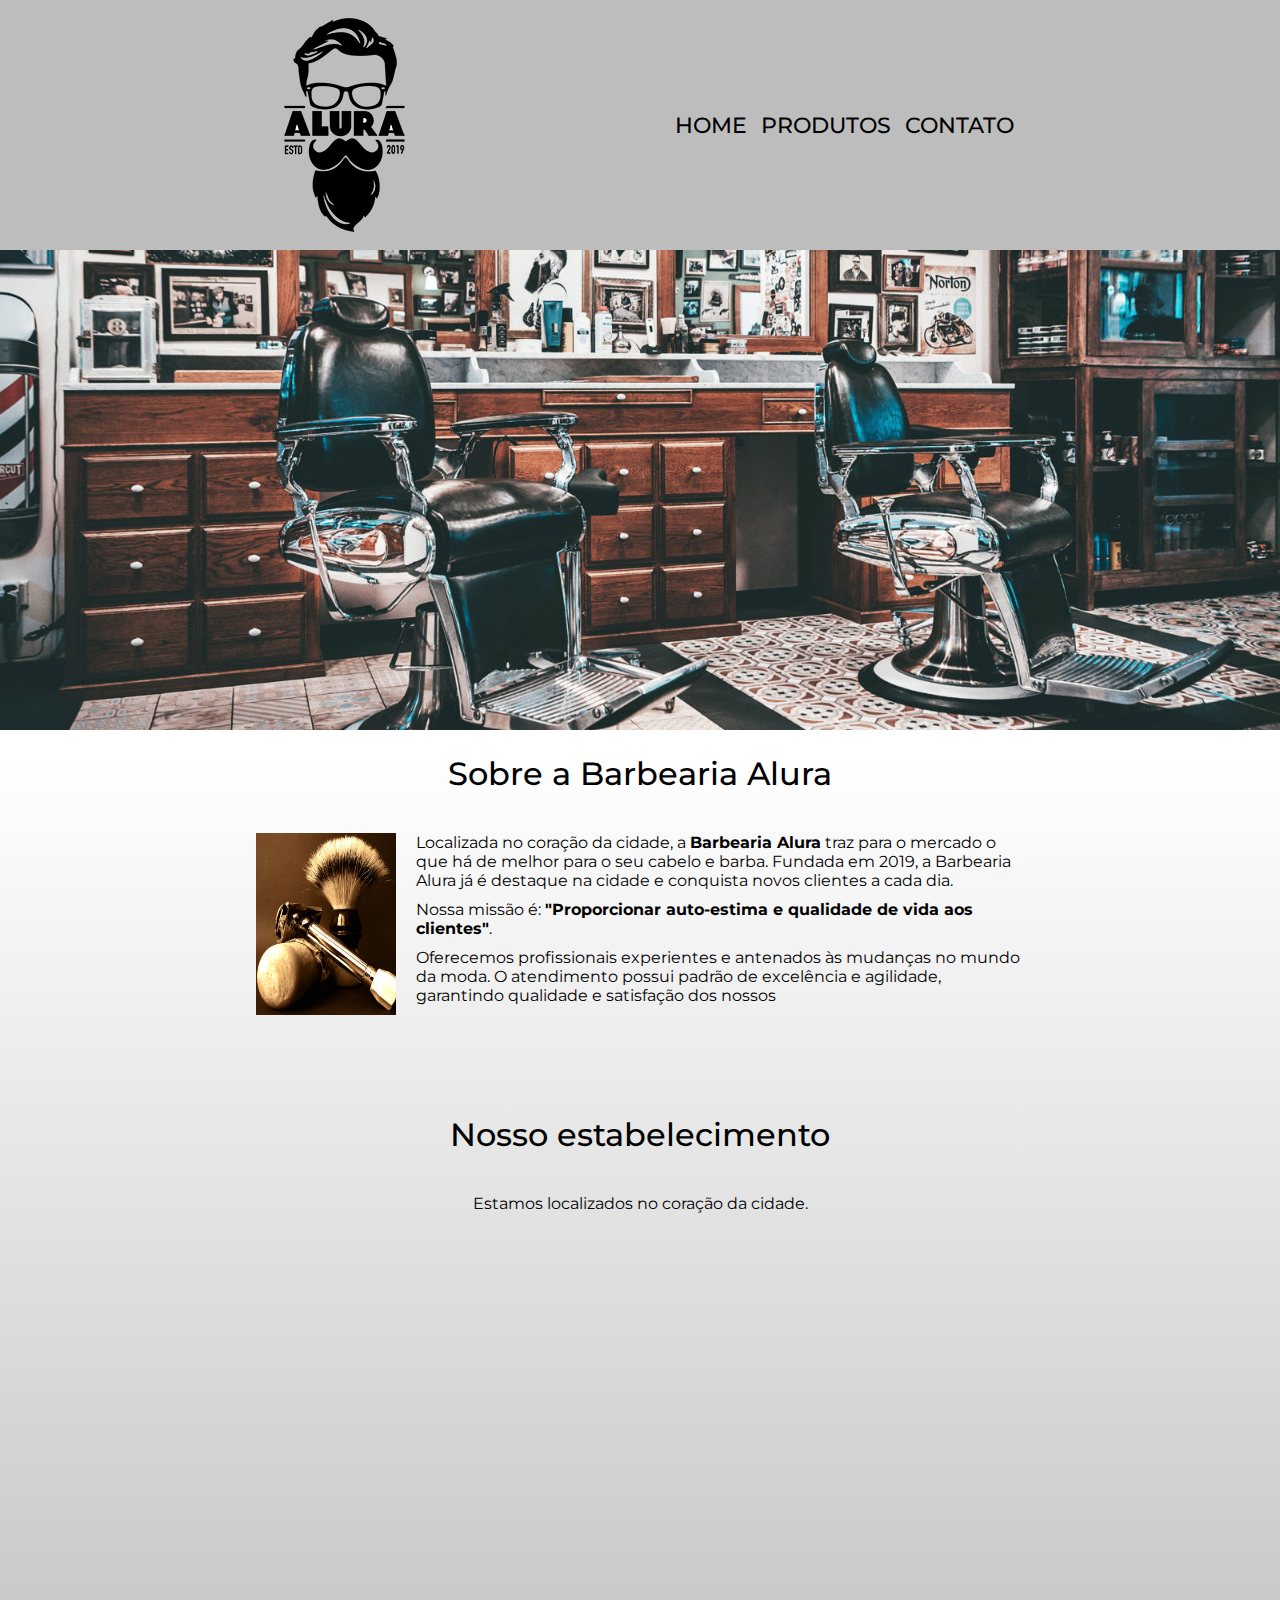
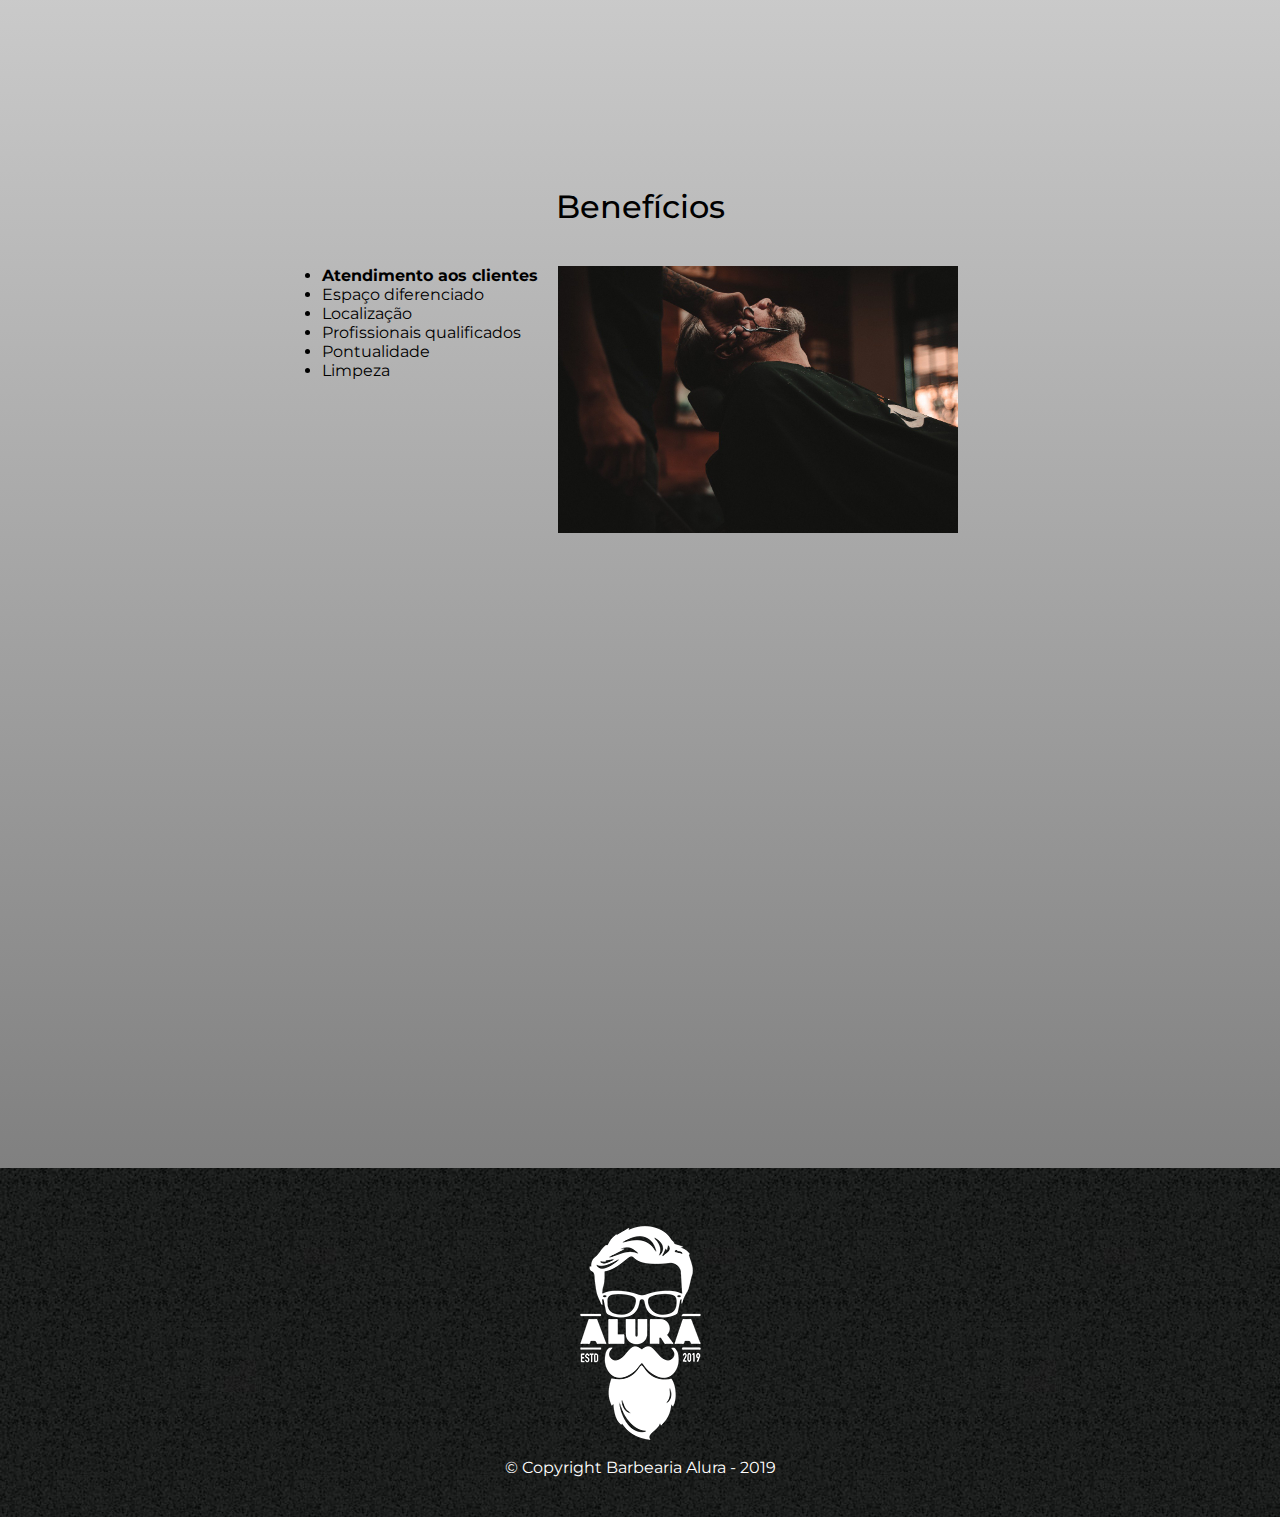
<file: barbearia alura wallace/index.html>
<!DOCTYPE html>
<html lang="pt-BR">
<head>
    <link rel="preconnect" href="https://fonts.googleapis.com">
    <link rel="preconnect" href="https://fonts.gstatic.com" crossorigin>
    <link href="https://fonts.googleapis.com/css2?family=Montserrat:ital,wght@0,100..900;1,100..900&display=swap" rel="stylesheet">
    <meta charset="UTF-8">
    <meta name="viewport" content="width=device-width, initial-scale=1.0">
    <link rel="stylesheet" href="assets/style.css">
    <link rel="icon" href="Imagens/logo.png">
    <title>Barbearia Alura </title>
</head>
<body>
    <header>
        <div class="cabecalio">
            <img src="assets/Imagens/logo.png" alt="logo da barbearia alura">
            <div class="links">
                <a href="index.html">home</a>
                <a href="produtos.html">produtos</a>
                <a href="contatos.html">contato</a>
            </div>
        </div>
    </header>
    <img src="assets/Imagens/banner-1600x600.jpg" alt="Imagen ilustrando barbearia" class="banner">
    <main>
        <div class="conteudoPrincipal">
            <h1>Sobre a Barbearia Alura</h1>
        
            <div class="sobreBarbearia">
                <img src="assets/Imagens/utensilios.jpg" alt="utensilios de barbeiro">
                <div class="textosSobre">
                    <p> Localizada no coração da cidade, a <strong>Barbearia Alura</strong> traz para o mercado o que há de melhor para o seu cabelo e barba. Fundada em 2019, a Barbearia Alura já é destaque na cidade e conquista novos clientes a cada dia.
                    </p>
                    <p>Nossa missão é: <strong>"Proporcionar auto-estima e qualidade de vida aos clientes"</strong>.
                    </p>
                    <p>Oferecemos profissionais experientes e antenados às mudanças no mundo da moda. O atendimento possui padrão de excelência e agilidade, garantindo qualidade e satisfação dos nossos
                    </p>
                </div>
            </div>
            <div class="nossoEstabelecimento">
                <h1>Nosso estabelecimento</h1>
                <P>Estamos localizados no coração da cidade.</P>
                <iframe src="https://www.google.com/maps/embed?pb=!1m18!1m12!1m3!1d7407.373912141529!2d-46.63722909977482!3d-23.588189735563454!2m3!1f0!2f0!3f0!3m2!1i1024!2i768!4f13.1!3m3!1m2!1s0x94ce5a2b2ed7f3a1%3A0xab35da2f5ca62674!2sAlura%20-%20Escola%20Online%20de%20Tecnologia!5e0!3m2!1spt-BR!2sbr!4v1725492523799!5m2!1spt-BR!2sbr"  height="450" style="border:0;" allowfullscreen="" loading="lazy" referrerpolicy="no-referrer-when-downgrade"></iframe>
            </div>
            <div class="beneficios">
                <h1>Benefícios</h1>
               <div class="alinhamentoBeneficios">
                <div class="conteudoBeneficios">
                    <ul>
                        <li><strong>Atendimento aos clientes</strong></li>
                        <li>Espaço diferenciado</li>
                        <li>Localização</li>
                        <li>Profissionais qualificados
                        </li>
                        <li>Pontualidade</li>
                        <li>Limpeza</li>
                    </ul>
                    <img src="assets/Imagens/beneficios.jpg" alt="Barbeiro fazendo barba de um cliente">
                </div>
               </div>



            </div>
            <iframe class="video" width="909" height="511" src="https://www.youtube.com/embed/wcVVXUV0YUY" title="Scissor Cut Short Back and Sides Men&#39;s Haircut" frameborder="0" allow="accelerometer; autoplay; clipboard-write; encrypted-media; gyroscope; picture-in-picture; web-share" referrerpolicy="strict-origin-when-cross-origin" allowfullscreen></iframe>
        </div>
    </main>
    <footer>
        <img src="assets/Imagens/logo-branco.png" alt="Logo branca da barbearia ">
        &copy; Copyright Barbearia Alura - 2019

    </footer>

</body>
</html>
</file>
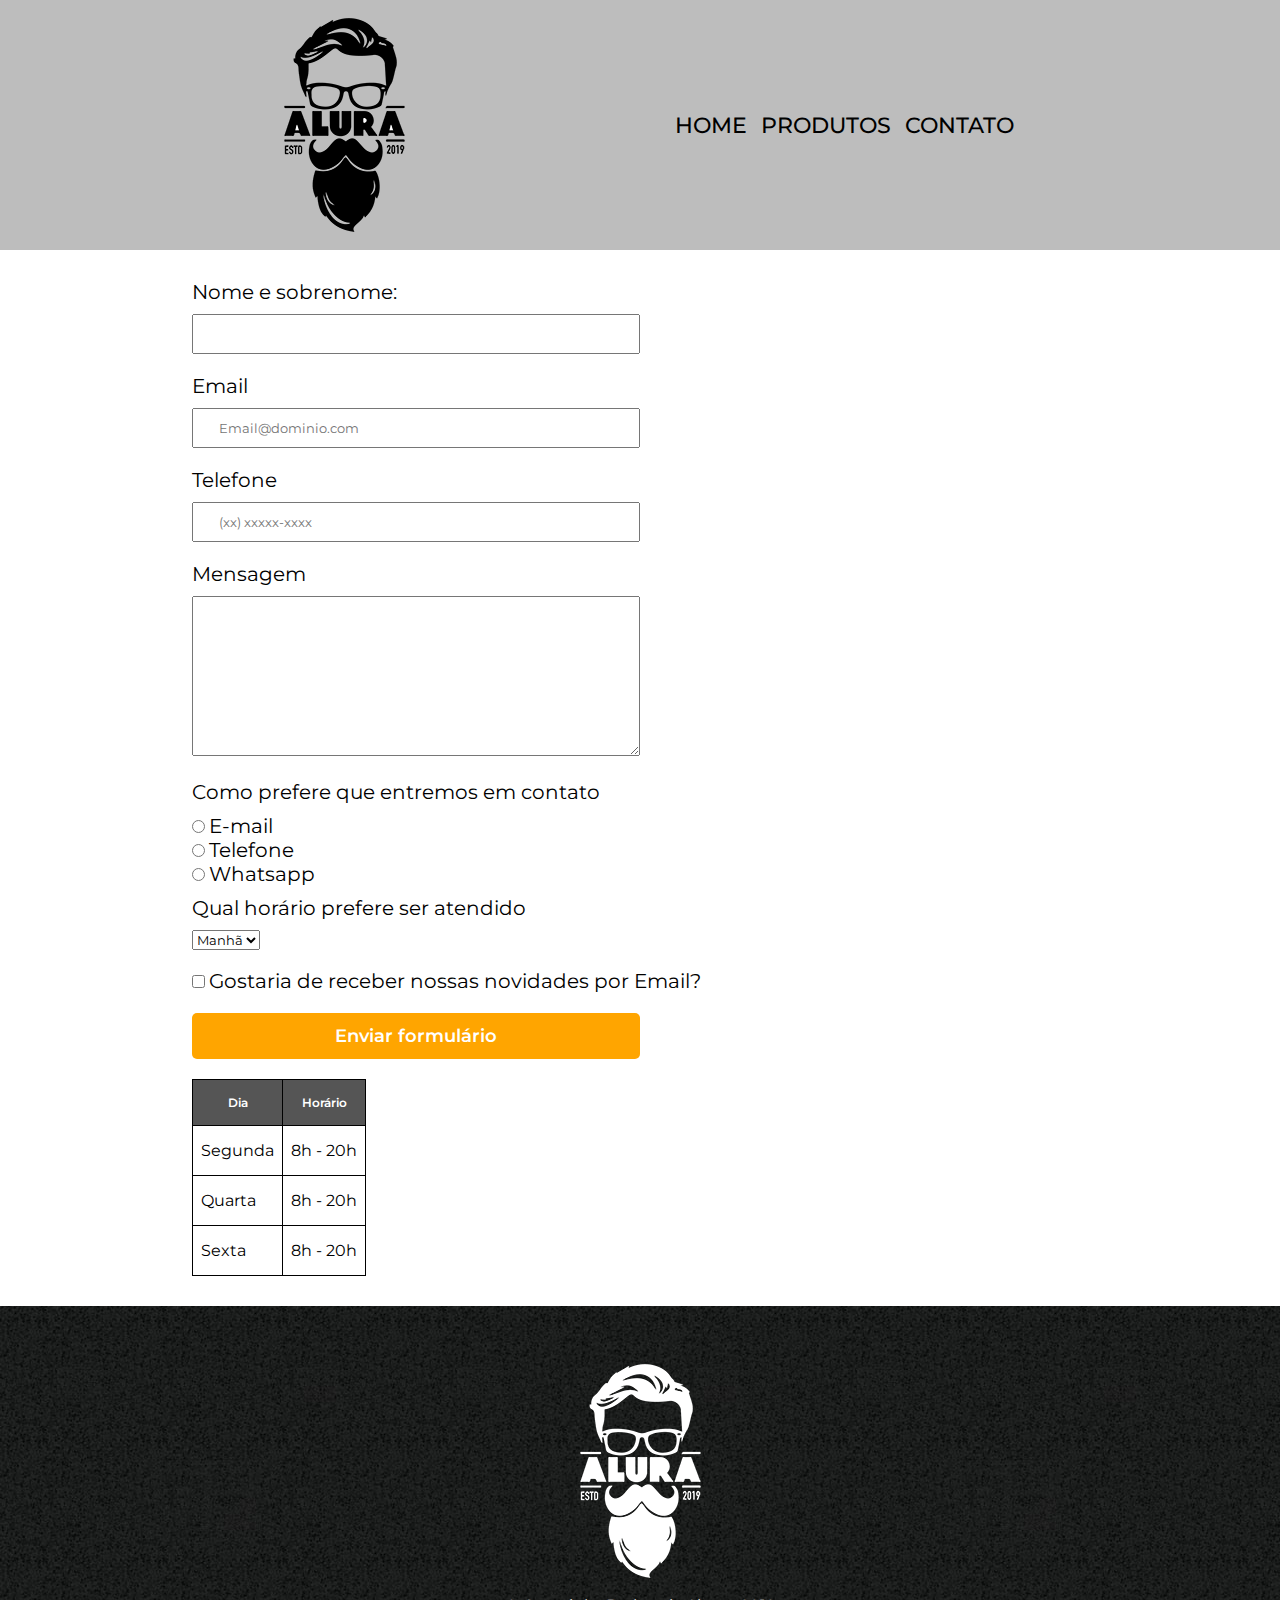
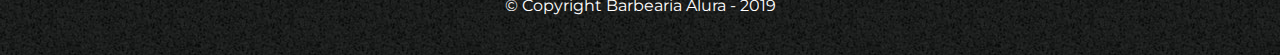
<file: barbearia alura wallace/contatos.html>
<!DOCTYPE html>
<html lang="en">
<head>
    <meta charset="UTF-8">
    <meta name="viewport" content="width=device-width, initial-scale=1.0">
    <link rel="stylesheet" href="assets/contatos.css">
    <link rel="preconnect" href="https://fonts.googleapis.com">
    <link rel="preconnect" href="https://fonts.gstatic.com" crossorigin>
    <link href="https://fonts.googleapis.com/css2?family=Montserrat:ital,wght@0,100..900;1,100..900&display=swap" rel="stylesheet">
    <title>Contatos</title>
</head>
<body>
    <header>
        <div class="cabecalio">
            <img src="assets/Imagens/logo.png" alt="logo da barbearia alura">
            <div class="links">
                <a href="index.html">home</a>
                <a href="produtos.html">produtos</a>
                <a href="contatos.html">contato</a>
            </div>
        </div>
    </header>
    <main>
        <form>
            <h3>Nome e sobrenome: </h3>
             <input class="inputTexto" type="text" required>
            <h3>Email</h3>
             <input class="inputTexto"  type="email" required placeholder="Email@dominio.com">
            <h3>Telefone</h3>
             <input class="inputTexto"  type="text" required placeholder="(xx) xxxxx-xxxx">
            <h3>Mensagem</h3>
                <textarea required ></textarea>
            <h3>Como prefere que entremos em contato</h3>
             <input type="radio" name="email" id="email">
                <span>E-mail</span><br>
             <input type="radio" name="telefone" id="telefone">
                <span>Telefone</span><br>
             <input type="radio" name="Whatsapp" id="Whatsapp">
                <span>Whatsapp</span>
            <h3 class="horario">Qual horário prefere ser atendido</h3>
            <select >
                <option value="manha">Manhã</option>
                <option value="tarde">Tarde</option>
                <option value="noite">noite</option>
            </select><br><br>
             <input type="checkbox">
                <span>Gostaria de receber nossas novidades por Email?</span><br>
             <input type="submit" value="Enviar formulário" class="enviar">
        
        </form>
        <table>
            <thead>
                <tr>
                    <td>Dia</td>
                    <td>Horário</td>
                </tr>
            </thead>
            <tbody>
                <tr>
                    <td>Segunda</td>
                    <td>8h - 20h</td>
                </tr>
                <tr>
                    <td>Quarta</td>
                    <td>8h - 20h</td>
                </tr>
                <tr>
                     <td>Sexta</td>
                     <td>8h - 20h</td>
                </tr>
        </tbody>
        </table>
    </main>
    <footer>
        <img src="assets/Imagens/logo-branco.png" alt="Logo branca da barbearia ">
        &copy; Copyright Barbearia Alura - 2019

    </footer>
</body>
</html>
</file>
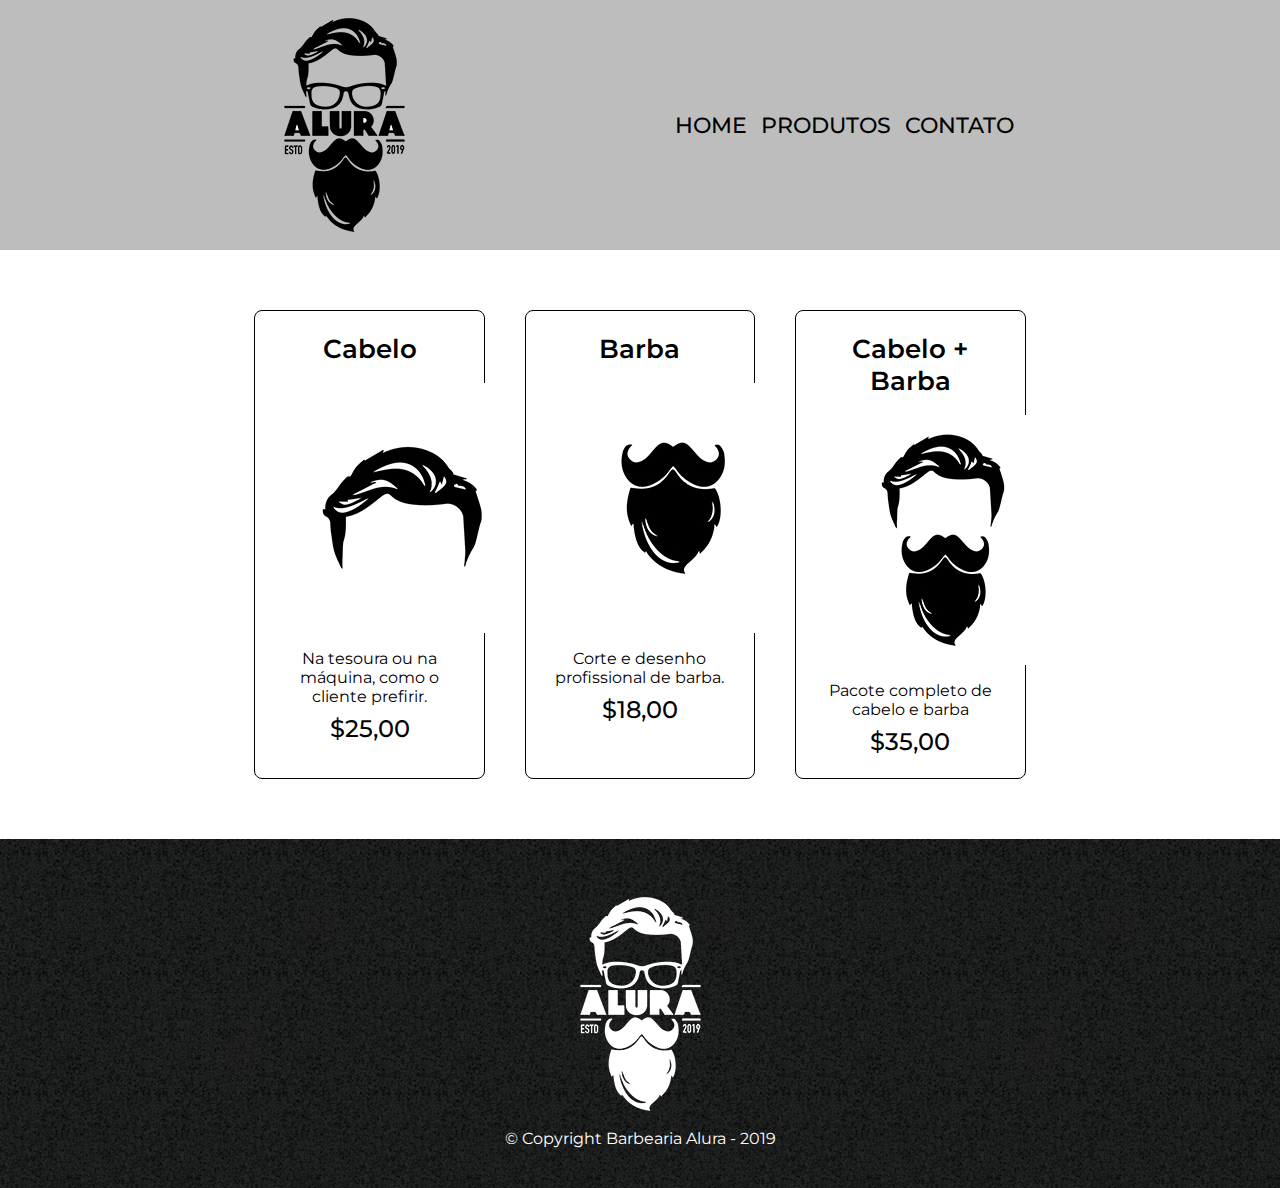
<file: barbearia alura wallace/produtos.html>
<!DOCTYPE html>
<html lang="`pt-BR">
     <head>
        <link rel="preconnect" href="https://fonts.googleapis.com">
        <link rel="preconnect" href="https://fonts.gstatic.com" crossorigin>
        <link href="https://fonts.googleapis.com/css2?family=Montserrat:ital,wght@0,100..900;1,100..900&display=swap" rel="stylesheet">
        <meta charset="UTF-8">
        <meta name="viewport" content="width=device-width, initial-scale=1.0">
        <link rel="stylesheet" href="assets/produtos.css">
        <link rel="icon" href="Imagens/logo.png">
        <title>Barbearia Alura - Produtos </title>
    </head>

<body>
    <header>
        <div class="cabecalio">
            <img src="assets/Imagens/logo.png" alt="logo da barbearia alura">
            <div class="links">
                <a href="index.html">home</a>
                <a href="produtos.html">produtos</a>
                <a href="contatos.html">contato</a>
            </div>
        </div>
    </header>
    <main>
        <div class="produtos">
            <div class="produto">
                <h3>Cabelo</h3> 
                <img src="assets/Imagens/cabelo.jpg" alt="Desenho de cabelo ">
                <p class="descricao">Na tesoura ou na máquina, como o cliente prefirir. </p>
                <p class="preco">$25,00</p>
            </div>
            <div class="produto">
                <h3>Barba</h3> 
                <img src="assets/Imagens/barba.jpg" alt="Desenho de Barba ">
                <p class="descricao">Corte e desenho profissional de barba.</p>
                <p class="preco">$18,00</p>
                
            </div>
            <div class="produto">
                <h3>Cabelo + Barba</h3> 
                <img src="assets/Imagens/cabelo+barba.jpg" alt="Desenho de cabelo e barba">
                <p class="descricao">Pacote completo de cabelo e barba </p>
                <p class="preco">$35,00</p>
            </div>
        </div>

    </main>
    
    <footer>
        <img src="assets/Imagens/logo-branco.png" alt="Logo branca da barbearia ">
        &copy; Copyright Barbearia Alura - 2019

    </footer>
    
</body>
</html>
</file>
<file: barbearia alura wallace/assets/style.css>
*{
    margin: 0;
    padding: 0;
    box-sizing: border-box;
    font-family:"Montserrat", sans-serif; ;
}
header{
    background-color: #BDBDBD;
}
header .cabecalio{
    display: flex;
    align-items: center;
    width:60%;
    margin: 0 auto;
    justify-content: space-between;
}
header .cabecalio .links a{
    text-transform: uppercase;
    color: #000000;
    text-decoration: none;
    font-weight: 500;
    margin-right: 10px;
    font-size: 22px;
}
.cabecalio .links a:hover{
    color: #c78c19;

}
.banner{
    width: 100%;
    margin-bottom: 20px;
}

main{
    background-image: linear-gradient(to bottom,#ffffff,#808080);
}
h1{
    font-weight: 500;
    margin-bottom: 40px;
    text-align: center;
}
main .conteudoPrincipal{
    width: 60%;
    margin: 0 auto;
}
main .conteudoPrincipal .sobreBarbearia img{
    width: 140px;
}
main .conteudoPrincipal .sobreBarbearia {
    display: flex;
    gap: 20px;
    margin-bottom: 100px;
}
main .conteudoPrincipal .sobreBarbearia p{
    margin-bottom: 10px;
}

main .nossoEstabelecimento p{
    text-align: center;
    margin-bottom: 20px;

}
main .nossoEstabelecimento iframe{
    width: 100%;
    margin-bottom: 100px;
}

main .beneficios  .conteudoBeneficios{
    display: flex;
    gap: 20px;
    
}
main .beneficios  .conteudoBeneficios img{
    width: 400px;
    transition: 2s;
       
} 
.beneficios .conteudoBeneficios img:hover{
    opacity: 0.8;
    transform: scale(102%);
    transition: 2s;
    
}

.alinhamentoBeneficios{
    display: flex;
    justify-content: center;

}
main .beneficios{
    margin-bottom: 40px;
}
.video{ 
    margin-bottom: 80px;
}
footer{ 
    background-image:url(Imagens/bg.jpg);
    color:#ffffff;
    display:flex;
    flex-direction: column;
    align-items: center;
    padding: 40px;
    
    
}
</file>
<file: barbearia alura wallace/assets/contatos.css>
*{
    margin: 0;
    padding: 0;
    box-sizing: border-box;
    font-family:"Montserrat", sans-serif; ;
}
header{
    background-color: #BDBDBD;
}
header .cabecalio{
    display: flex;
    align-items: center;
    width:60%;
    margin: 0 auto;
    justify-content: space-between;
}
header .cabecalio .links a{
    text-transform: uppercase;
    color: #000000;
    text-decoration: none;
    font-weight: 500;
    margin-right: 10px;
    font-size: 22px;
}
.cabecalio .links a:hover{
    color: #c78c19;

}
main{
    width: 70%;
    margin: 0% auto;
    padding: 30px 0;

}
main form h3{
    font-size: 20px ;
    font-weight: 400;
    margin-bottom: 10px;

}
main form  .inputTexto{
    width: 50%;
    padding: 10px 25px;
    margin-bottom: 20px;
}
textarea{
    width: 50%;
    padding: 10px 25px;
    margin-bottom: 20px;
    height:160px ;
}
span{
    font-size: 20px;
}
.horario{
    margin-top: 10px;
}
.enviar{
    background-color: #ffa500;
    color:#ffffff;
    font-size: 18px;
    border: none;
    border-radius: 5px;
    font-weight: 600;
    padding: 12px 0px;
    width: 50%;
    margin: 20px 0;
    cursor: pointer;
    transition: .3s;
}
.enviar.hover{
    transition: .3s;
    background-color: #cc8706;
    transform: scale(110%);

}
table{
    border-collapse: collapse;
}
table thead tr{
    text-align: center;
    font-weight: 600;
    font-size: 12px;
    color: white;
    background-color: #555555;
    

}
td{
    padding: 15px 8px;
    border: 1px  #000000 solid;
}

footer{ 
    background-image:url(Imagens/bg.jpg);
    color:#ffffff;
    display:flex;
    flex-direction: column;
    align-items: center;
    padding: 40px;
    
    
}
</file>
<file: barbearia alura wallace/assets/produtos.css>
*{
    margin: 0;
    padding: 0;
    box-sizing: border-box;
    font-family:"Montserrat", sans-serif; ;
}
header{
    background-color: #BDBDBD;
}
header .cabecalio{
    display: flex;
    align-items: center;
    width:60%;
    margin: 0 auto;
    justify-content: space-between;
}

header .cabecalio .links a{
    text-transform: uppercase;
    color: #000000;
    text-decoration: none;
    font-weight: 500;
    margin-right: 10px;
    font-size: 22px;
}
.cabecalio .links a:hover{
    color: #c78c19;

}
main{
    padding: 60px 0;
}
main .produtos{
    width:100%;
    justify-content: center;
    display: flex;
    gap:40px

    
    
   
}
main .produtos .produto{
    border: 1px solid;
    border-radius: 8px;
    padding: 22px;
    max-width: 18%;
    width: 100%;
    text-align: center;
    
  
    
}
main .produtos .produto h3{
    font-size: 26px;
    margin-bottom: 18px;
    font-weight: 600;
}

main .produtos .produto .descricao{
    margin-top: 12px;
    margin-bottom: 8px;
}
main .produtos .produto .preco{
    font-size: 24px;
    font-weight: 500;
}
main .produtos .produto:hover{
    border-color: #c78c19;
    transition: .2s;
    transform : scale(105%);
}
footer{ 
    background-image:url(Imagens/bg.jpg);
    color:#ffffff;
    display:flex;
    flex-direction: column;
    align-items: center;
    padding: 40px;
    
    
}
</file>
